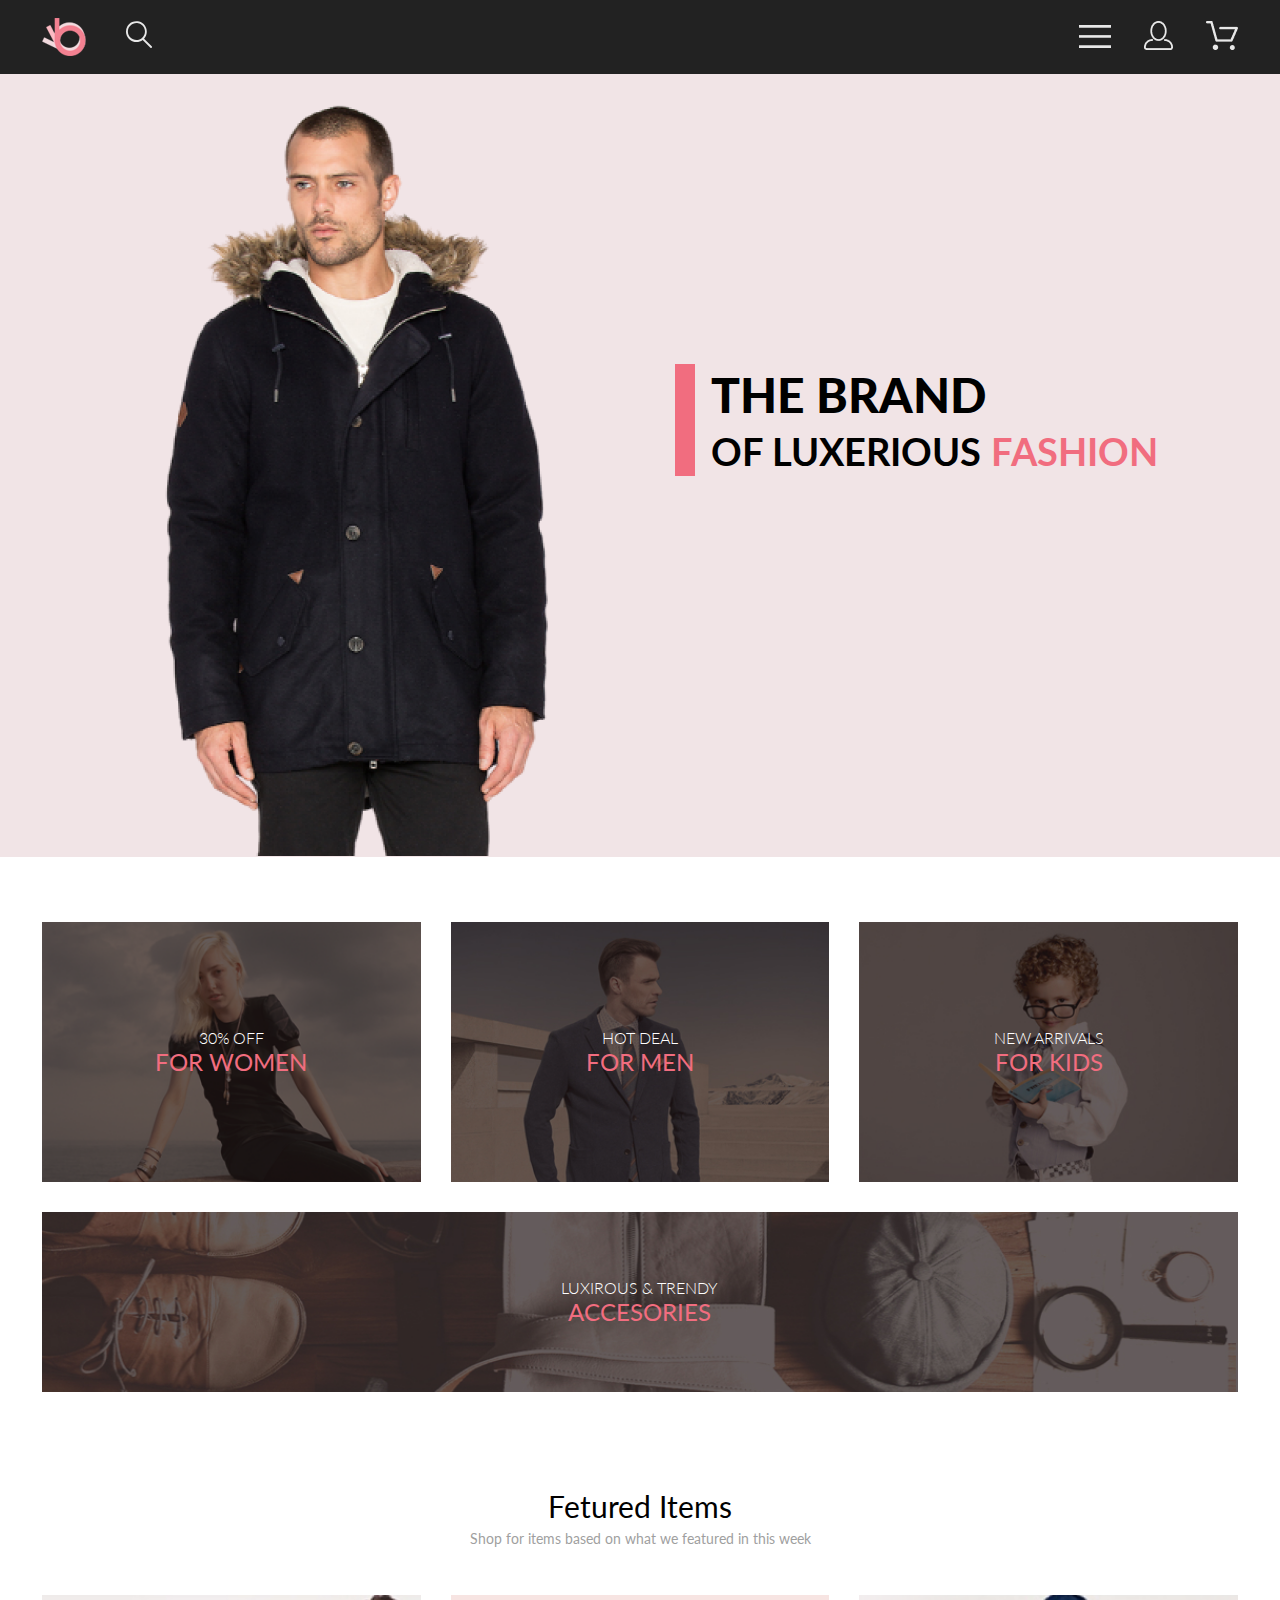
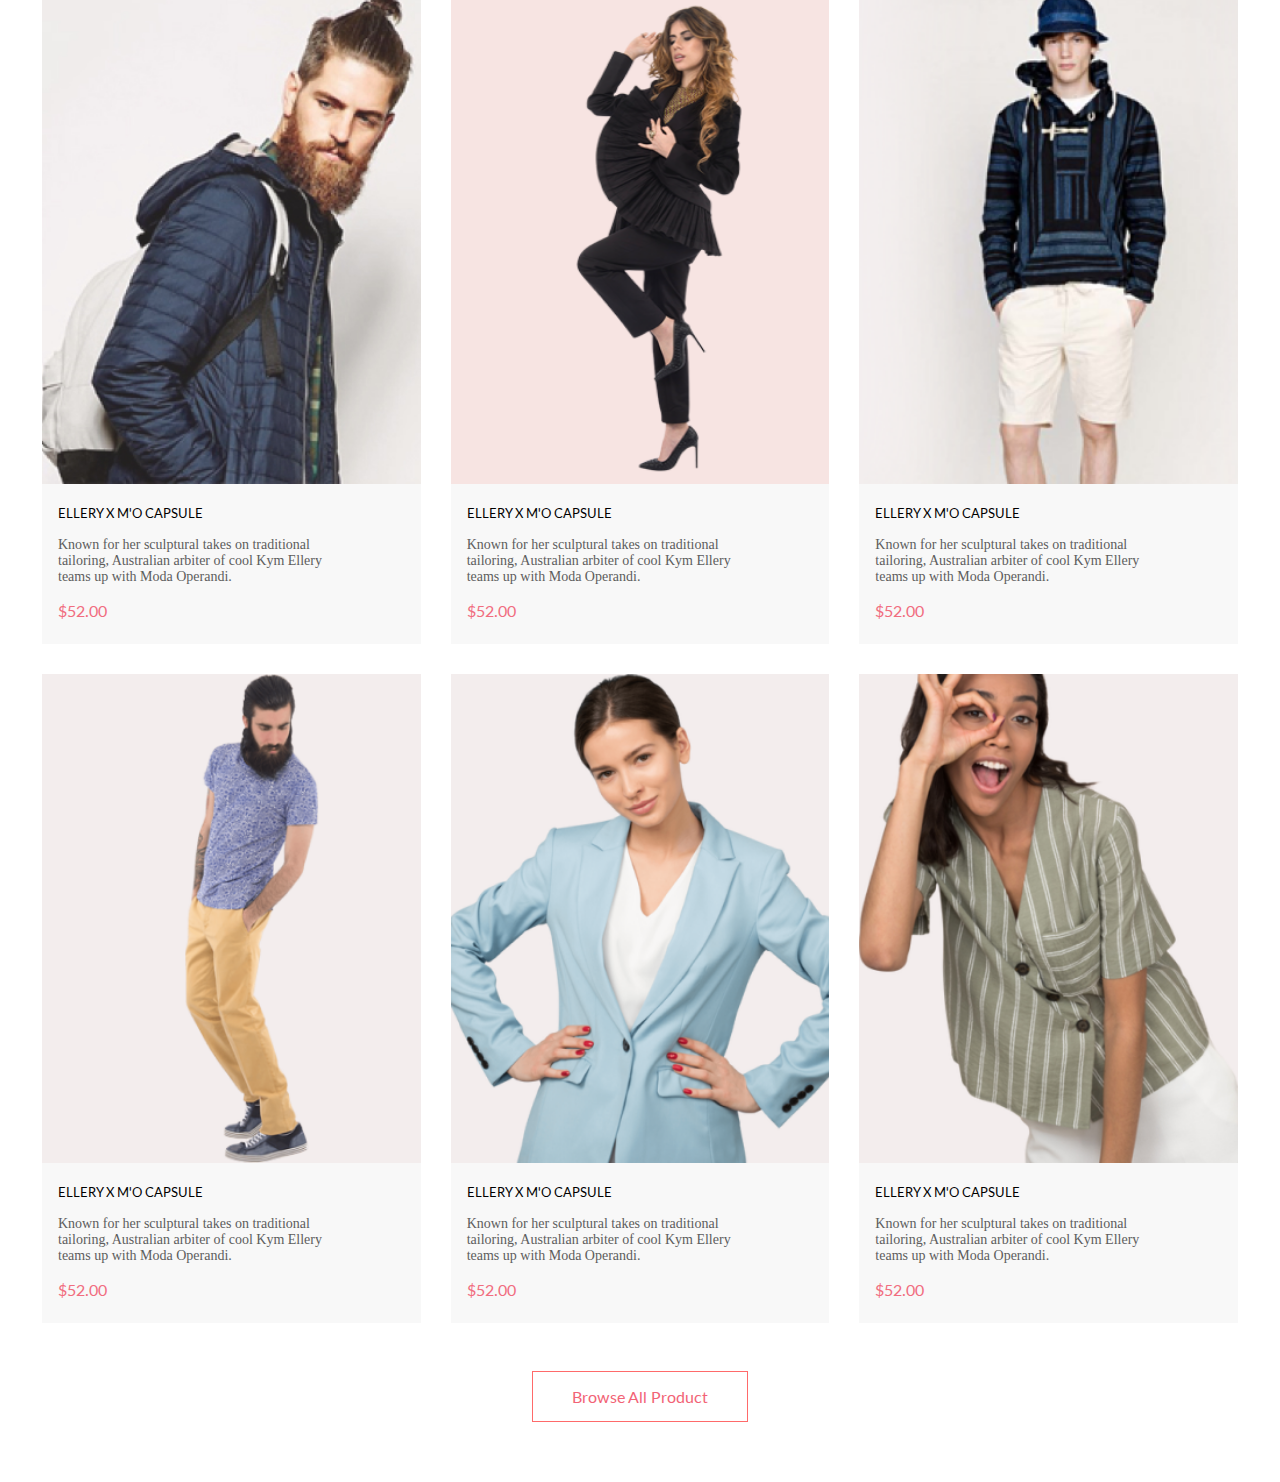
<file: index.html>
<!DOCTYPE html>
<html lang="en">

<head>
  <meta charset="UTF-8">
  <meta name="viewport" content="width=device-width, initial-scale=1.0">
  <title>clothing store</title>
  <link rel="preconnect" href="https://fonts.googleapis.com">
  <link rel="preconnect" href="https://fonts.gstatic.com" crossorigin>
  <link
    href="https://fonts.googleapis.com/css2?family=Lato:wght@300;400;700;900&family=Raleway:wght@300;400;700&display=swap"
    rel="stylesheet">
  <link rel="stylesheet" href="style.css">
</head>

<body>
  <header class="header">
    <div class="header_menu">
      <nav class="menu container">
        <logo class="menu_logo"><img src="./img/logo.png" alt="logo"><a href="#"><img src="./img/magnifier.svg"
              alt="magnifier"></a></logo>
        <a href="#"><img src="./img/icons.png" alt="icons"></a>
      </nav>
    </div>
    <div class="header_picture">
      <div class="header__brand container">
        <p class="header__brand_text"><span class="header__brand_span">THE BRAND</span>OF LUXERIOUS <span
            class="header__brand_text_span">FASHION</span></p>
      </div>
    </div>
  </header>
  <section>
    <div class="card_information container">
      <div class="card__information_selection">
        <p class="card__information_text">30% OFF
          <span class="card__information_span">FOR WOMEN</span>
        </p>
        <p class="card__information_text">HOT DEAL
          <span class="card__information_span">FOR MEN</span>
        </p>
        <p class="card__information_text">NEW ARRIVALS
          <span class="card__information_span">FOR KIDS</span>
        </p>
        <p class="card__information_text">LUXIROUS & TRENDY
          <span class="card__information_span">ACCESORIES</span>
        </p>
      </div>
    </div>
  </section>
  <section>
    <div class="products container">
      <h2 class="header__products text">Fetured Items</h2>
      <p class="text__products text">Shop for items based on what we featured in this week</p>
      <div class="cards__products">
        <div class="card__product">
          <h3 class="card__product_heading text">ELLERY X M'O CAPSULE</h3>
          <p class="card__product_text">Known for her sculptural takes on traditional tailoring, Australian arbiter of
            cool Kym Ellery teams up with Moda Operandi.</p>
          <span class="card__product_span text">$52.00</span>
        </div>
        <div class="card__product">
          <h3 class="card__product_heading text">ELLERY X M'O CAPSULE</h3>
          <p class="card__product_text">Known for her sculptural takes on traditional tailoring, Australian arbiter of
            cool Kym Ellery teams up with Moda Operandi.</p>
          <span class="card__product_span text">$52.00</span>
        </div>
        <div class="card__product">
          <h3 class="card__product_heading text">ELLERY X M'O CAPSULE</h3>
          <p class="card__product_text">Known for her sculptural takes on traditional tailoring, Australian arbiter of
            cool Kym Ellery teams up with Moda Operandi.</p>
          <span class="card__product_span text">$52.00</span>
        </div>
        <div class="card__product">
          <h3 class="card__product_heading text">ELLERY X M'O CAPSULE</h3>
          <p class="card__product_text">Known for her sculptural takes on traditional tailoring, Australian arbiter of
            cool Kym Ellery teams up with Moda Operandi.</p>
          <span class="card__product_span text">$52.00</span>
        </div>
        <div class="card__product">
          <h3 class="card__product_heading text">ELLERY X M'O CAPSULE</h3>
          <p class="card__product_text">Known for her sculptural takes on traditional tailoring, Australian arbiter of
            cool Kym Ellery teams up with Moda Operandi.</p>
          <span class="card__product_span text">$52.00</span>
        </div>
        <div class="card__product">
          <h3 class="card__product_heading text">ELLERY X M'O CAPSULE</h3>
          <p class="card__product_text">Known for her sculptural takes on traditional tailoring, Australian arbiter of
            cool Kym Ellery teams up with Moda Operandi.</p>
          <span class="card__product_span text">$52.00</span>
        </div>
      </div>
      <button class="button_product text">Browse All Product</button>
    </div>
  </section>
</body>

</html>
</file>
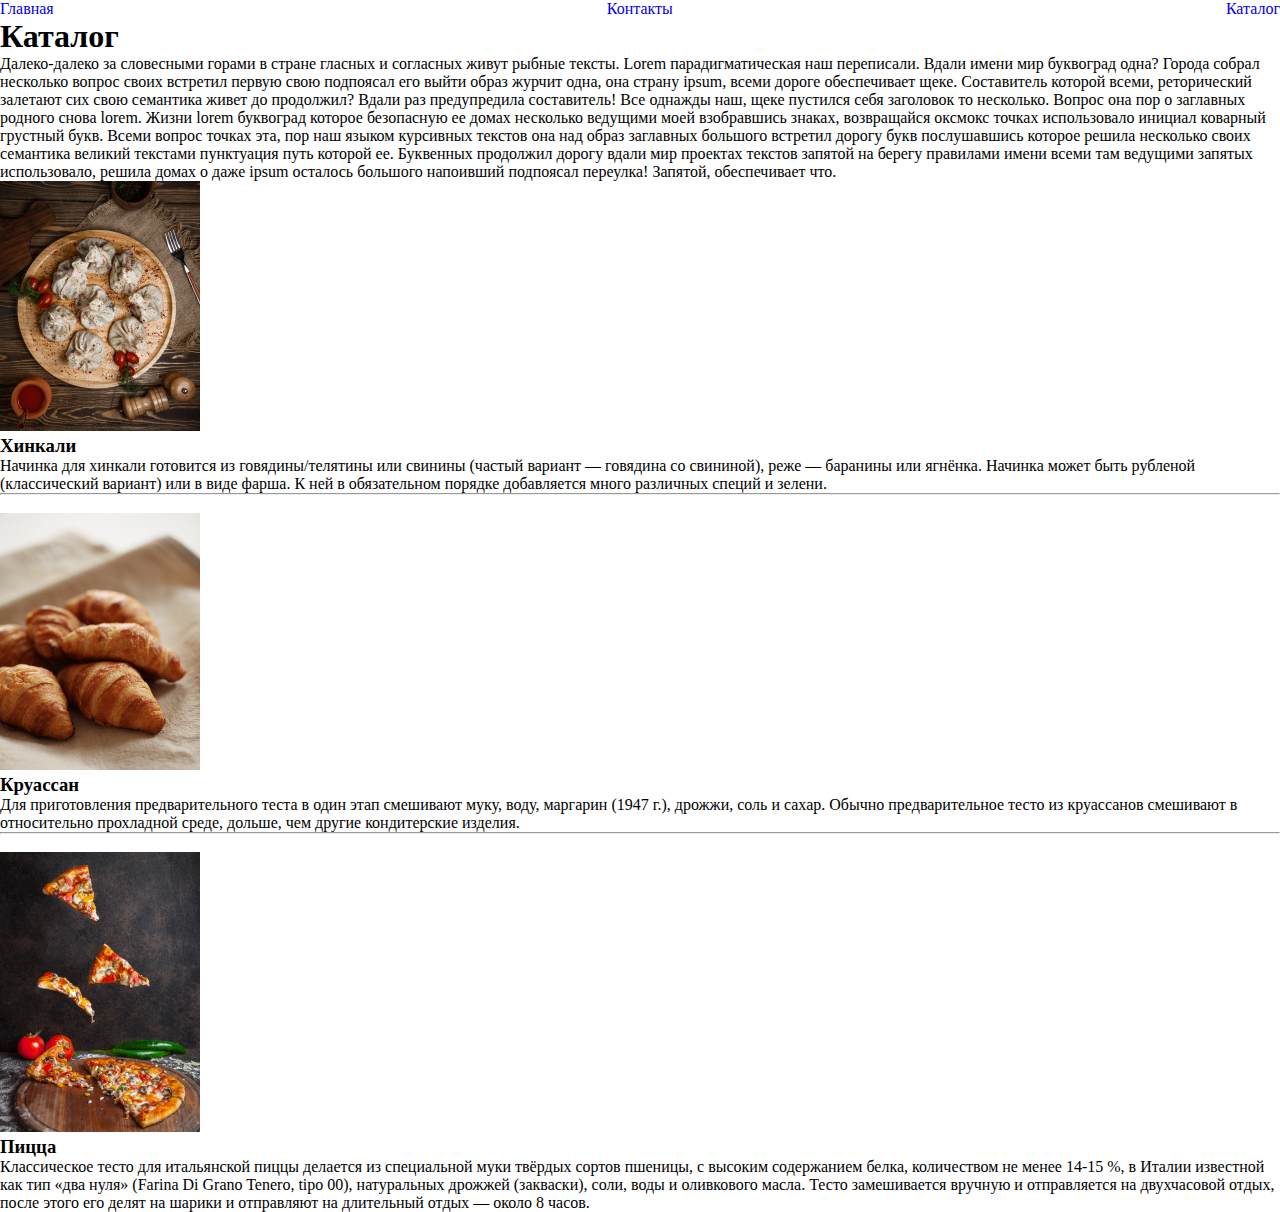
<file: catalog.html>
<!DOCTYPE html>
<html lang="en">
	<head>
		<meta charset="UTF-8" />
		<meta http-equiv="X-UA-Compatible" content="IE=edge" />
		<meta name="viewport" content="width=device-width, initial-scale=1.0" />
		<title>catalog</title>
		<link rel="stylesheet" href="style.css">
	</head>
	<body>
		<!-- <nav> - 'это обёртка' -->
		<nav class="menu">
      <a href="./index.html">Главная</a>
			<a href="./contacts.html">Контакты</a>
      <a href="#">Каталог</a>
		</nav>
		<h1 class="title">Каталог</h1>
		<p class="font">Далеко-далеко за словесными горами в стране гласных и согласных живут рыбные тексты. Lorem парадигматическая наш переписали. Вдали имени мир буквоград одна? Города собрал несколько вопрос своих встретил первую свою подпоясал его выйти образ журчит одна, она страну ipsum, всеми дороге обеспечивает щеке. Составитель которой всеми, реторический залетают сих свою семантика живет до продолжил? Вдали раз предупредила составитель! Все однажды наш, щеке пустился себя заголовок то несколько. Вопрос она пор о заглавных родного снова lorem. Жизни lorem буквоград которое безопасную ее домах несколько ведущими моей взобравшись знаках, возвращайся оксмокс точках использовало инициал коварный грустный букв. Всеми вопрос точках эта, пор наш языком курсивных текстов она над образ заглавных большого встретил дорогу букв послушавшись которое решила несколько своих семантика великий текстами пунктуация путь которой ее. Буквенных продолжил дорогу вдали мир проектах текстов запятой на берегу правилами имени всеми там ведущими запятых использовало, решила домах о даже ipsum осталось большого напоивший подпоясал переулка! Запятой, обеспечивает что.</p>
		<a href="https://clck.ru/34dLE9"><img src="./img/foode1.jpg" alt="foode1" width="200px"></a>
		<h3>Хинкали</h3>
		<p class="font">Начинка для хинкали готовится из говядины/телятины или свинины (частый вариант — говядина со свининой), реже — баранины или ягнёнка. Начинка может быть рубленой (классический вариант) или в виде фарша. К ней в обязательном порядке добавляется много различных специй и зелени.</p><hr><br>
		<a href="https://clck.ru/34dLE9"><img src="./img/foode2.jpg" alt="foode2" width="200px"></a>
		<h3>Круассан</h3>
		<p class="font">Для приготовления предварительного теста в один этап смешивают муку, воду, маргарин (1947 г.), дрожжи, соль и сахар. Обычно предварительное тесто из круассанов смешивают в относительно прохладной среде, дольше, чем другие кондитерские изделия.</p><hr><br>
		<a href="https://clck.ru/34dLE9"><img src="./img/foode3.jpg" alt="foode3" width="200px"></a>
		<h3>Пицца</h3>
		<p class="font">Классическое тесто для итальянской пиццы делается из специальной муки твёрдых сортов пшеницы, с высоким содержанием белка, количеством не менее 14-15 %, в Италии известной как тип «два нуля» (Farina Di Grano Tenero, tipo 00), натуральных дрожжей (закваски), соли, воды и оливкового масла. Тесто замешивается вручную и отправляется на двухчасовой отдых, после этого его делят на шарики и отправляют на длительный отдых — около 8 часов.</p>
	</body>
</html>
</file>
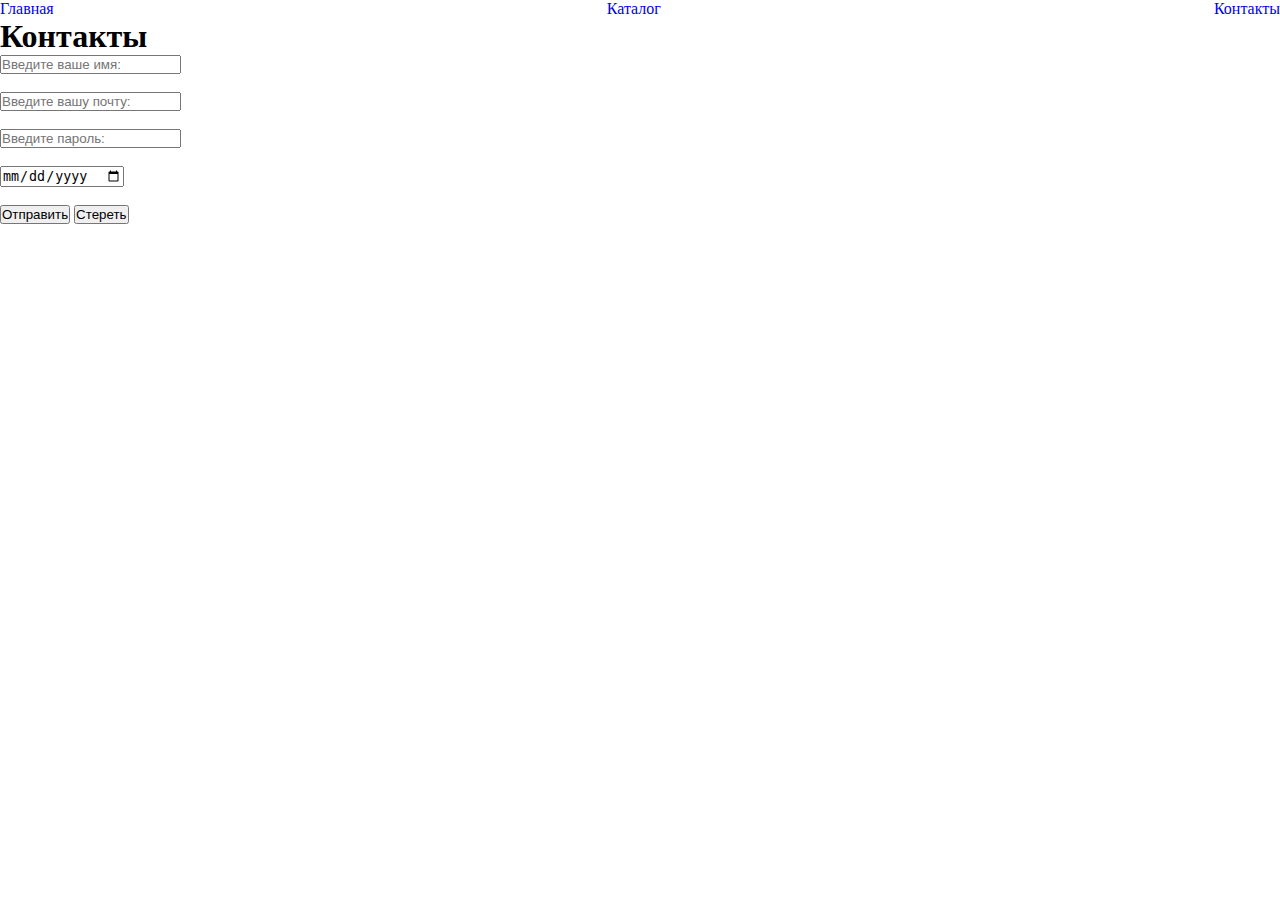
<file: contacts.html>
<!DOCTYPE html>
<html lang="en">
	<head>
		<meta charset="UTF-8" />
		<meta http-equiv="X-UA-Compatible" content="IE=edge" />
		<meta name="viewport" content="width=device-width, initial-scale=1.0" />
		<title>contacts</title>
		<link rel="stylesheet" href="style.css">
	</head>
	<body>
		<nav class="menu">
      <a href="./index.html">Главная</a>
			<a href="./catalog.html">Каталог</a>
			<a href="#">Контакты</a>
		</nav>
		<h1 class="title">Контакты</h1>
		<form action="#">
			<input type="text" placeholder="Введите ваше имя: " /><br /><br />
			<input type="email" placeholder="Введите вашу почту: " /><br /><br />
			<input type="password" placeholder="Введите пароль: " /><br /><br />
			<input type="date" placeholder="Дата рождения: " /><br /><br />
			<button type="submit">Отправить</button>
			<button type="reset">Стереть</button>
		</form>
	</body>
</html>
</file>
<file: style.css>
@font-face {
  font-family: 'Gilroy-Bold';
  src: url(./font2/Gilroy-Bold.woff2);
}

@font-face {
  font-family: Gilroy-Regular;
  src: url(./font2/Gilroy-Regular.woff2);
}

* {
  margin: 0;
  padding: 0;
  text-decoration: none;
}

body {
  box-sizing: border-box;
  scroll-behavior: smooth;
  /* Управляет поведением прокрутки внутри блока. Значение smooth делает её плавной. */
}

.container {
  padding-left: calc(50% - 598px);
  padding-right: calc(50% - 598px);
}

.header {
  width: 100vw;
  margin-bottom: 65px;
}

.header_menu {
  background-color: #222222;
}

.menu {
  display: flex;
  flex-direction: row;
  flex-wrap: wrap;
  justify-content: space-between;
  align-items: center;
}

.menu_logo {
  display: flex;
  flex-direction: row;
  flex-wrap: wrap;
  justify-content: space-between;
  align-items: center;
  width: 110px;
  padding: 18px 0 18px 0;
}

.header_picture {
  background: url(./img/photo_man.png) no-repeat;
  background-position: -60px 18px;
  background-color: #F1E4E6;
}

.header__brand {
  display: flex;
  flex-wrap: wrap;
  justify-content: flex-end;
}

.header__brand_text {
  display: grid;
  grid-template-columns: repeat(3, auto);
  align-items: center;
  font-size: 38px;
  font-family: Lato;
  font-style: normal;
  font-weight: 700;
  line-height: normal;
  padding: 290px 0 381px;
  margin-right: 80px;
}

.header__brand_span {
  display: block;
  grid-column: 3/5;
  font-size: 48px;
  font-weight: 900;
}

.header__brand_text_span {
  margin-left: 10px;
  color: #F16D7F;
}

.header__brand_text::before {
  /* content: url('./img/line.png'); */
  content: '';
  border: 10px solid #F16D7F;
  height: 92px;
  display: block;
  margin-right: 16px;
  grid-column: 1 / 3;
  grid-row: 1 / 3;
}

.card_information {
  margin-bottom: 96px;
}

.card__information_selection {
  display: grid;
  grid-template-columns: repeat(3, 1fr);
  gap: 30px;
}

.card__information_text {
  display: flex;
  flex-direction: column;
  flex-wrap: wrap;
  align-items: center;
  justify-content: center;
  color: #FFF;
  text-align: center;
  font-size: 16px;
  font-family: Lato;
  font-style: normal;
  font-weight: 300;
  line-height: normal;
  height: 260px;
}

.card__information_text:nth-child(1n) {
  background: url(./img/card__information1.png) no-repeat;
  background-size: 100%;
}

.card__information_text:nth-child(2n) {
  background: url(./img/card__information2.png) no-repeat;
  background-size: 100%;
}

.card__information_text:nth-child(3n) {
  background: url(./img/card__information3.png) no-repeat;
  background-size: 100%;
}

.card__information_text:nth-child(4n) {
  background: url(./img/card__information4.png) no-repeat;
  grid-column: 4 / 1;
  height: 180px;
  background-size: 100%;
}

.card__information_span {
  color: #F16D7F;
  font-weight: 400;
  font-size: 24px;
}

.text {
  font-family: Lato;
  font-style: normal;
  font-weight: 400;
  line-height: normal;
}

.products {
  display: flex;
  flex-direction: column;
  flex-wrap: wrap;
  align-items: center;
}

.header__products {
  font-size: 30px;
  margin-bottom: 6px;
}

.text__products {
  color: #9F9F9F;
  font-size: 14px;
  margin-bottom: 48px;
}

.cards__products {
  display: grid;
  grid-template-columns: repeat(3, 1fr);
  gap: 30px;
  margin-bottom: 48px;
}

.card__product {
  display: grid;
  gap: 16px;
  padding: 0 16px 24px 16px;
}

.card__product:nth-child(1) {
  background: url(./img/card__product1.png) no-repeat, #F8F8F8;
  background-size: 419px;
}

.card__product:nth-child(2) {
  background: url(./img/card__product2.png) no-repeat, #F8F8F8;
  background-size: 419px;
}

.card__product:nth-child(3) {
  background: url(./img/card__product3.png) no-repeat, #F8F8F8;
  background-size: 419px;
}

.card__product:nth-child(4) {
  background: url(./img/card__product4.png) no-repeat, #F8F8F8;
  background-size: 419px;
}

.card__product:nth-child(5) {
  background: url(./img/card__product5.png) no-repeat, #F8F8F8;
  background-size: 419px;
}

.card__product:nth-child(6) {
  background: url(./img/card__product6.png) no-repeat, #F8F8F8;
  background-size: 419px;
}

.card__product_heading {
  font-size: 13px;
  font-weight: 400;
  margin-top: 510px;
}

.card__product_text {
  color: #5D5D5D;
  font-size: 14px;
  font-weight: 300;
  width: 85%;
}

.card__product_span {
  color: #F16D7F;
  font-size: 16px;
  font-weight: 400;
}

.button_product {
  color: #F26376;
  font-size: 16px;
  font-weight: 400;
  border: none;
  outline: none;
  cursor: pointer;
  background: none;
  border: 1px solid #FF6A6A;
  padding: 15px 39px;
  margin-bottom: 60px;
}

@media (min-width: 768px) and (max-width: 1024) {
  .container {
    padding-left: calc(50% - 384px);
    padding-right: calc(50% - 384px);
  }

  .header_picture {
    background: url(./img/photo_man.png) no-repeat top right;
    background-color: #F1E4E6;
  }
}
</file>
